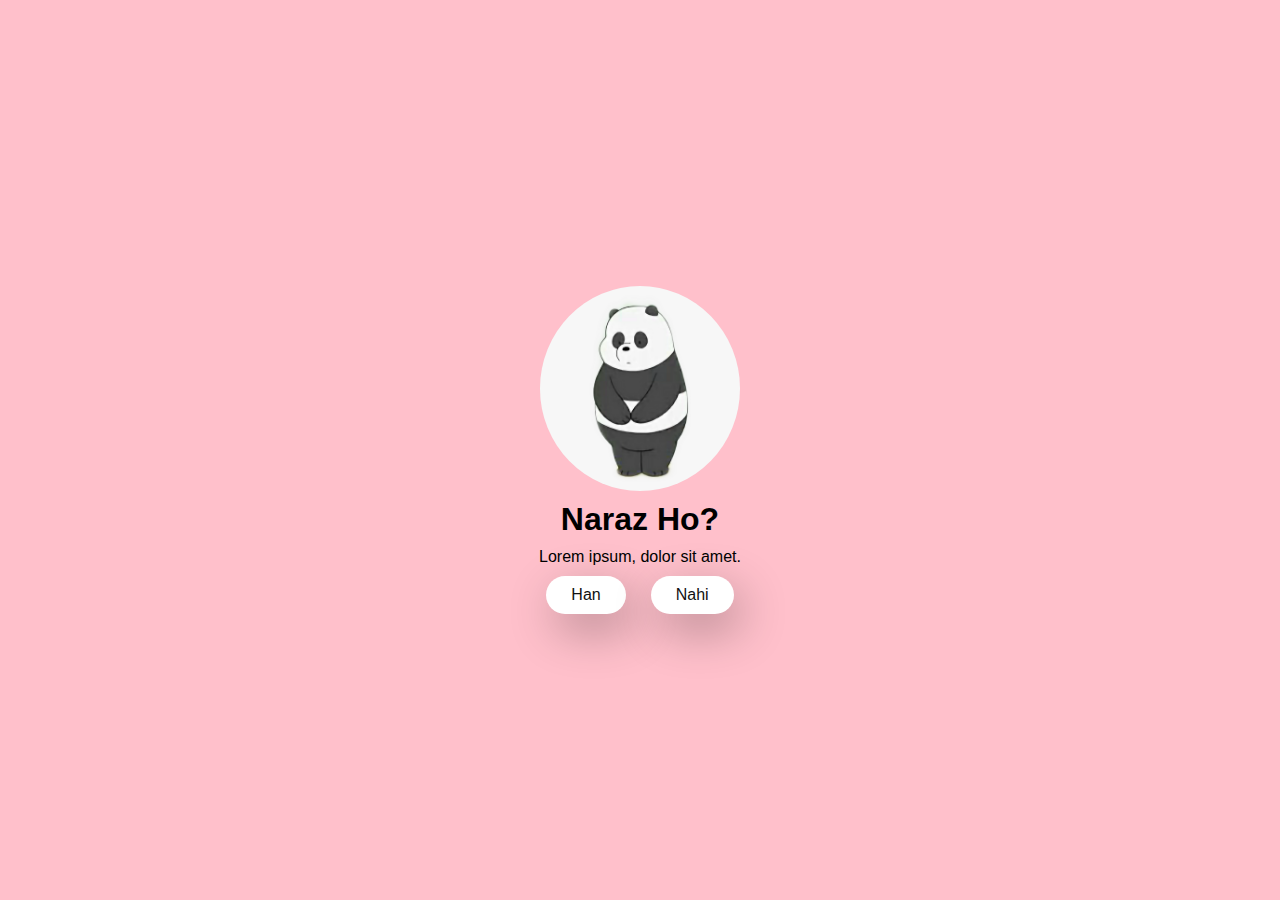
<file: index.html>
<!DOCTYPE html>
<html lang="en">
<head>
    <meta charset="UTF-8">
    <meta name="viewport" content="width=device-width, initial-scale=1.0">
    <title>Naraz Ho?</title>
    <link rel="stylesheet" href="style.css">
</head>


<body>
    
    <div class="container">
        <img src="panda.png" alt="">
        <h1>Naraz Ho?</h1>
        <p>Lorem ipsum, dolor sit amet.</p>

        <div class="btn">
            <a href="han1.html">Han</a>
            <a href="nahi1.html">Nahi</a>
        </div>
    </div>

</body>


</html>
</file>
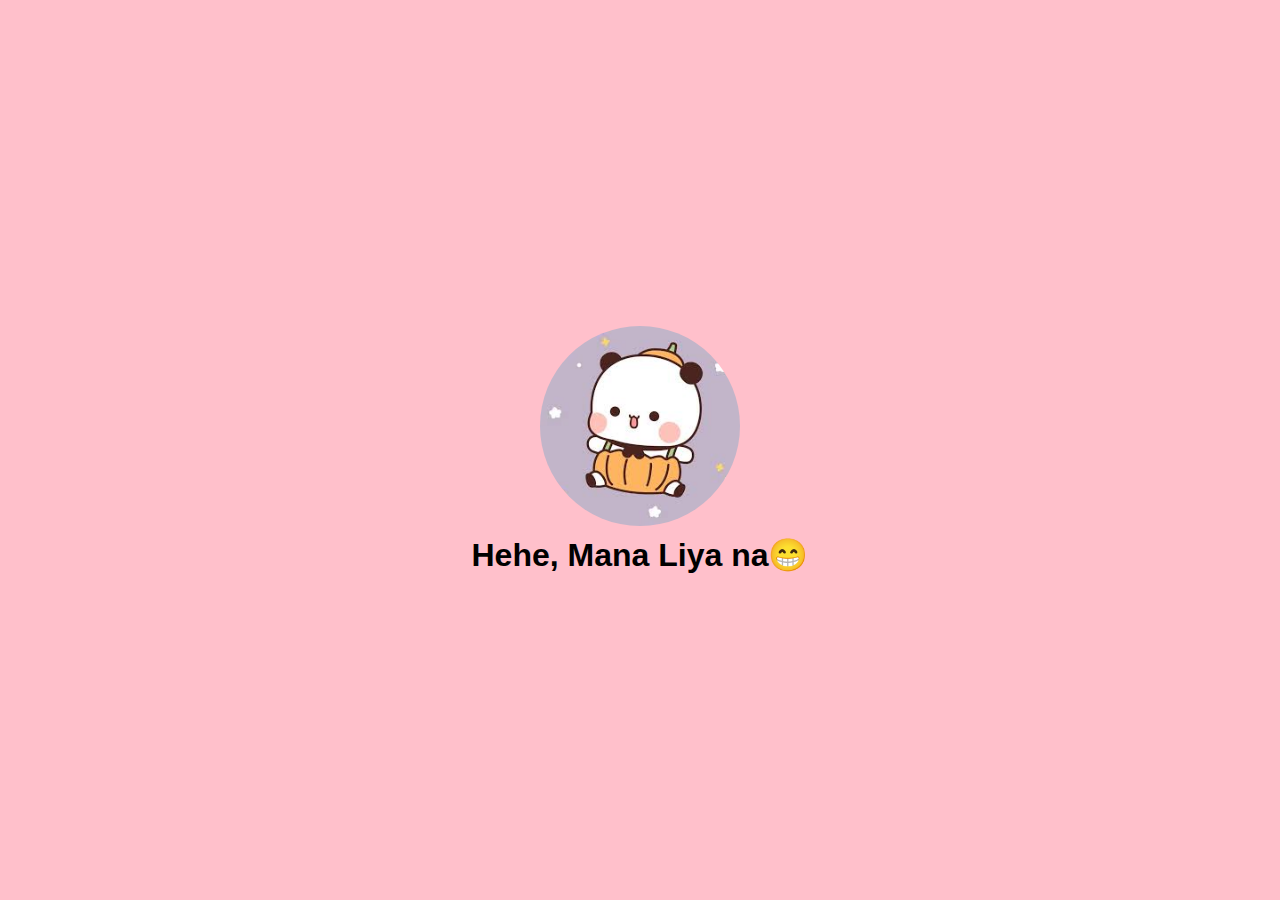
<file: han.html>
<!DOCTYPE html>
<html lang="en">
<head>
    <meta charset="UTF-8">
    <meta name="viewport" content="width=device-width, initial-scale=1.0">
    <title>Naraz Ho?</title>
    <link rel="stylesheet" href="style.css">
</head>


<body>
    
    <div class="container">
        <img src="yes.jpg" alt="">
        <h1>Hehe, Mana Liya na😁</h1>

    </div>

</body>


</html>
</file>
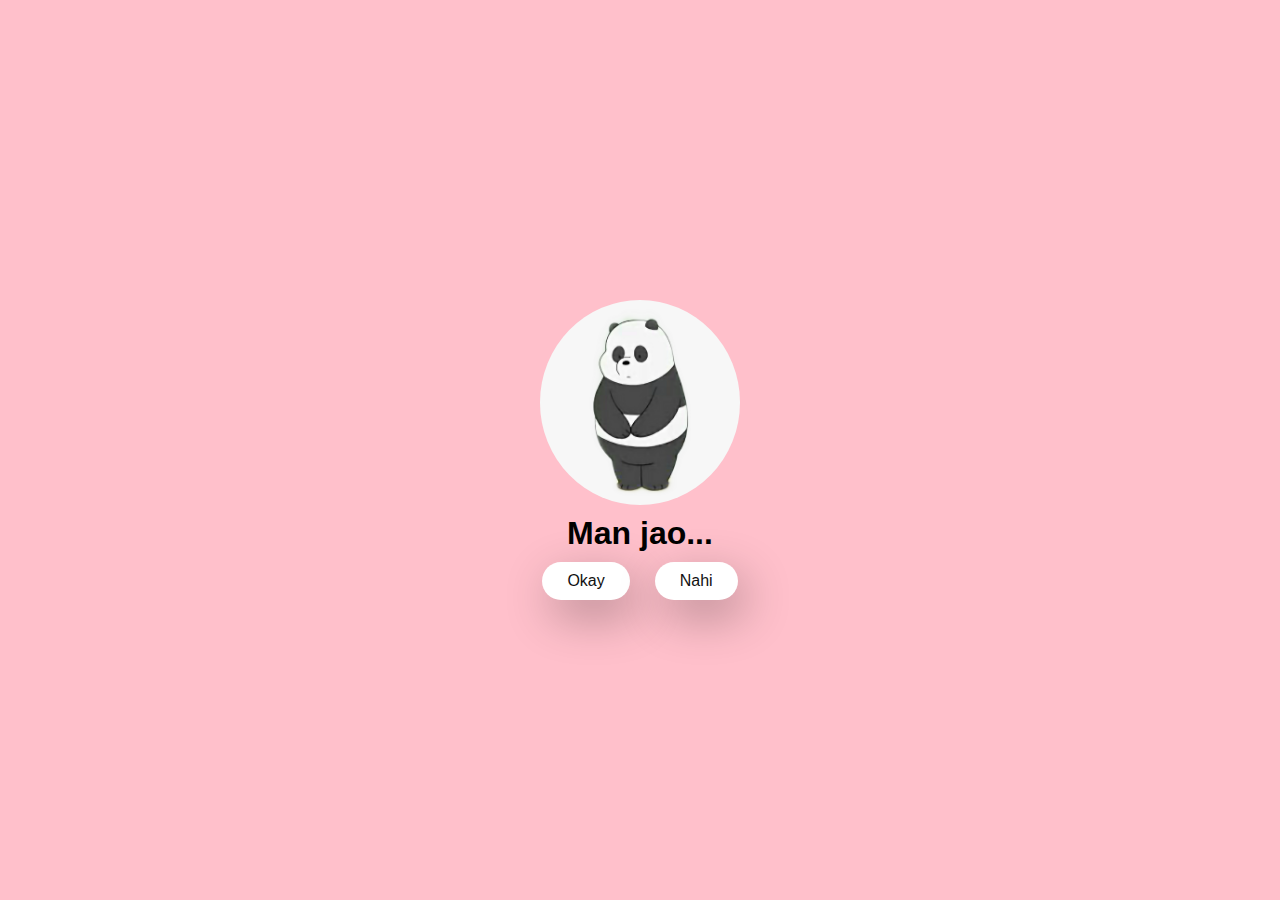
<file: han1.html>
<!DOCTYPE html>
<html lang="en">
<head>
    <meta charset="UTF-8">
    <meta name="viewport" content="width=device-width, initial-scale=1.0">
    <title>Naraz Ho?</title>
    <link rel="stylesheet" href="style.css">
</head>


<body>
    
    <div class="container">
        <img src="panda.png" alt="">
        <h1>Man jao...</h1>

        <div class="btn">
            <a href="han.html">Okay</a>
            <a href="nahi2.html">Nahi</a>
        </div>
    </div>

</body>


</html>
</file>
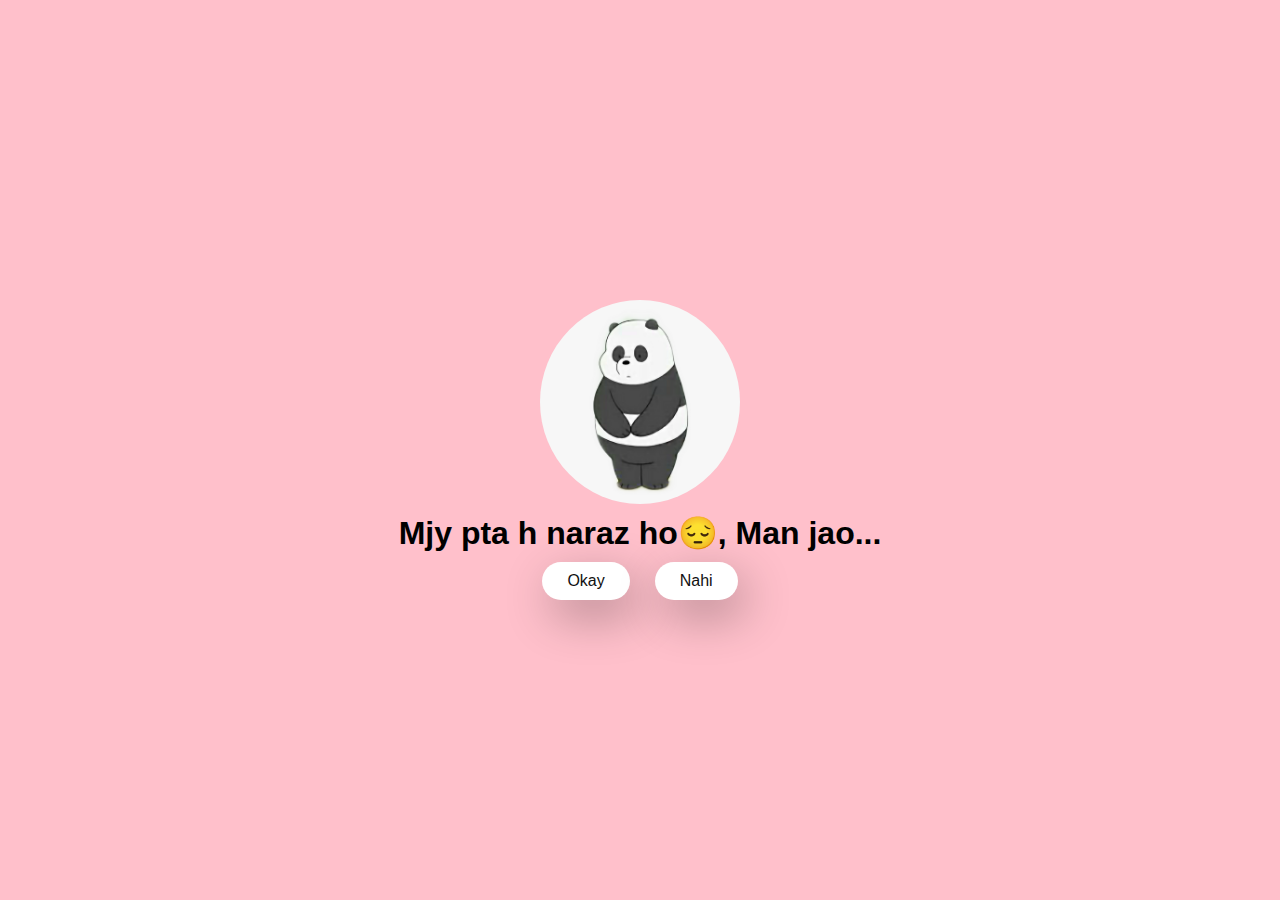
<file: nahi1.html>
<!DOCTYPE html>
<html lang="en">
<head>
    <meta charset="UTF-8">
    <meta name="viewport" content="width=device-width, initial-scale=1.0">
    <title>Naraz Ho?</title>
    <link rel="stylesheet" href="style.css">
</head>


<body>
    
    <div class="container">
        <img src="panda.png" alt="">
        <h1>Mjy pta h naraz ho😔, Man jao...</h1>

        <div class="btn">
            <a href="han.html">Okay</a>
            <a href="nahi2.html">Nahi</a>
        </div>
    </div>

</body>


</html>
</file>
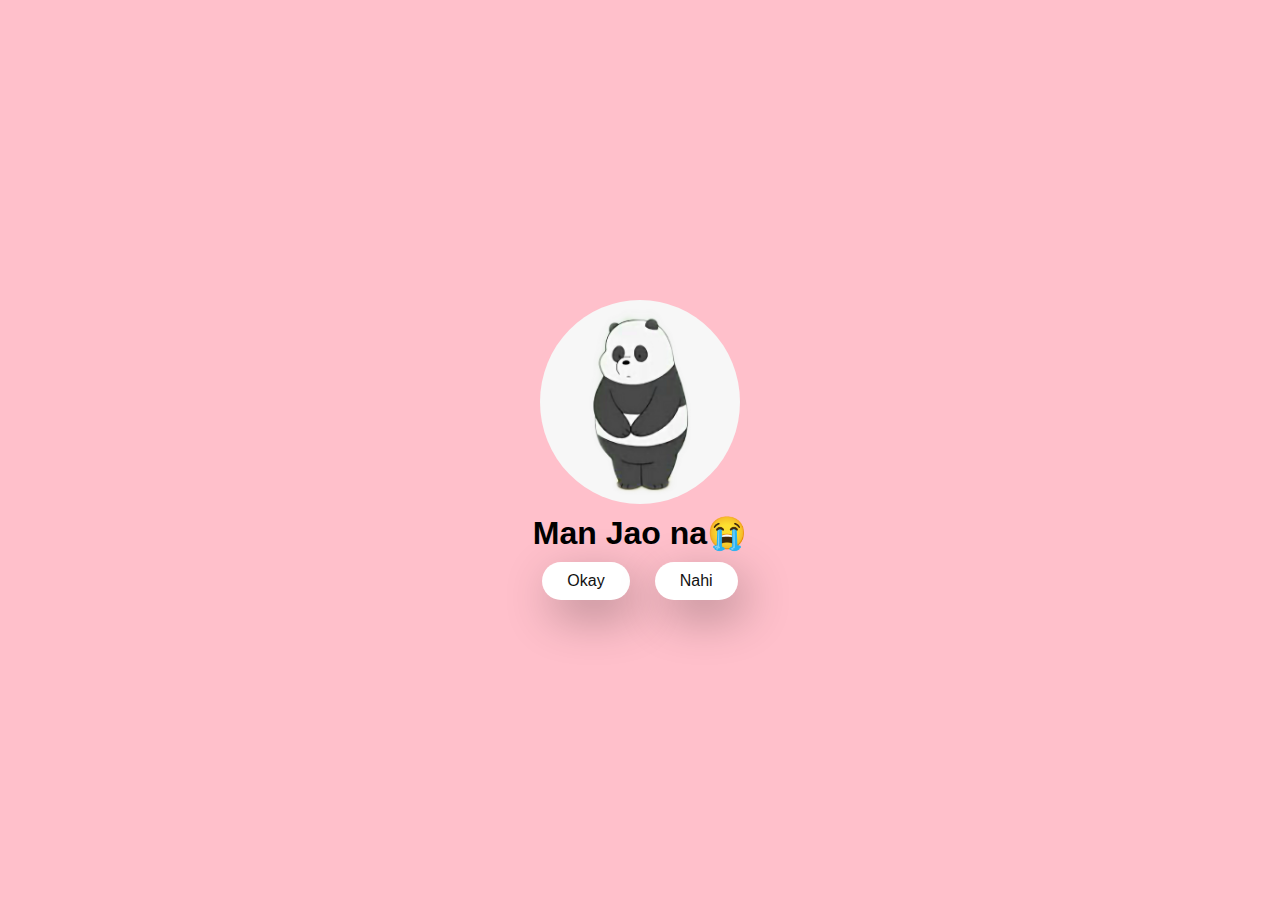
<file: nahi2.html>
<!DOCTYPE html>
<html lang="en">
<head>
    <meta charset="UTF-8">
    <meta name="viewport" content="width=device-width, initial-scale=1.0">
    <title>Naraz Ho?</title>
    <link rel="stylesheet" href="style.css">
</head>


<body>
    
    <div class="container">
        <img src="panda.png" alt="">
        <h1>Man Jao na😭</h1>

        <div class="btn">
            <a href="han.html">Okay</a>
            <a href="nahi3.html">Nahi</a>
        </div>
    </div>

</body>


</html>
</file>
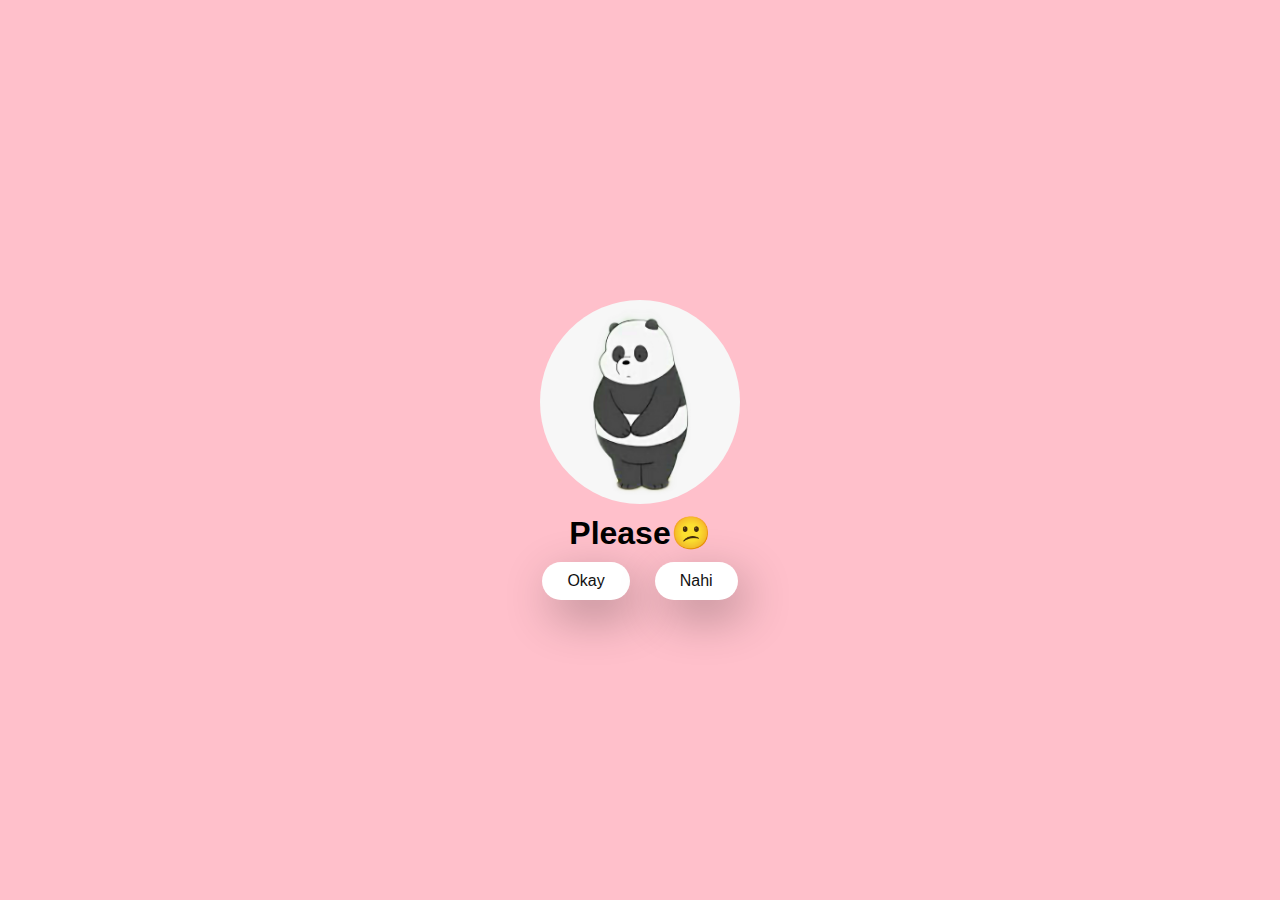
<file: nahi3.html>
<!DOCTYPE html>
<html lang="en">
<head>
    <meta charset="UTF-8">
    <meta name="viewport" content="width=device-width, initial-scale=1.0">
    <title>Naraz Ho?</title>
    <link rel="stylesheet" href="style.css">
</head>


<body>
    
    <div class="container">
        <img src="panda.png" alt="">
        <h1>Please😕</h1>

        <div class="btn">
            <a href="han.html">Okay</a>
            <a href="nahi4.html">Nahi</a>
        </div>
    </div>

</body>


</html>
</file>
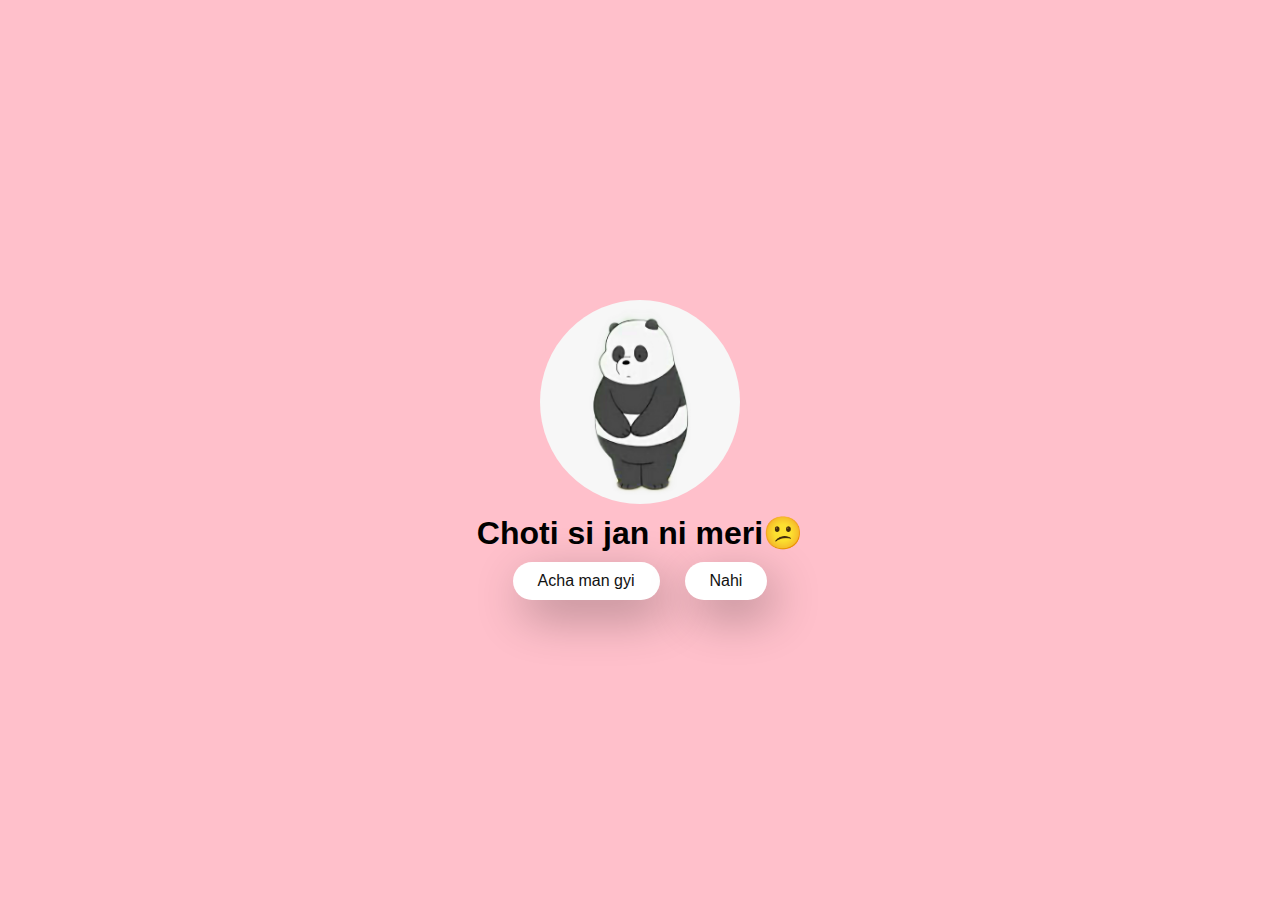
<file: nahi4.html>
<!DOCTYPE html>
<html lang="en">
<head>
    <meta charset="UTF-8">
    <meta name="viewport" content="width=device-width, initial-scale=1.0">
    <title>Naraz Ho?</title>
    <link rel="stylesheet" href="style.css">
</head>


<body>
    
    <div class="container">
        <img src="panda.png" alt="">
        <h1>Choti si jan ni meri😕</h1>

        <div class="btn">
            <a href="han.html">Acha man gyi</a>
            <a href="nahi5.html">Nahi</a>
        </div>
    </div>

</body>


</html>
</file>
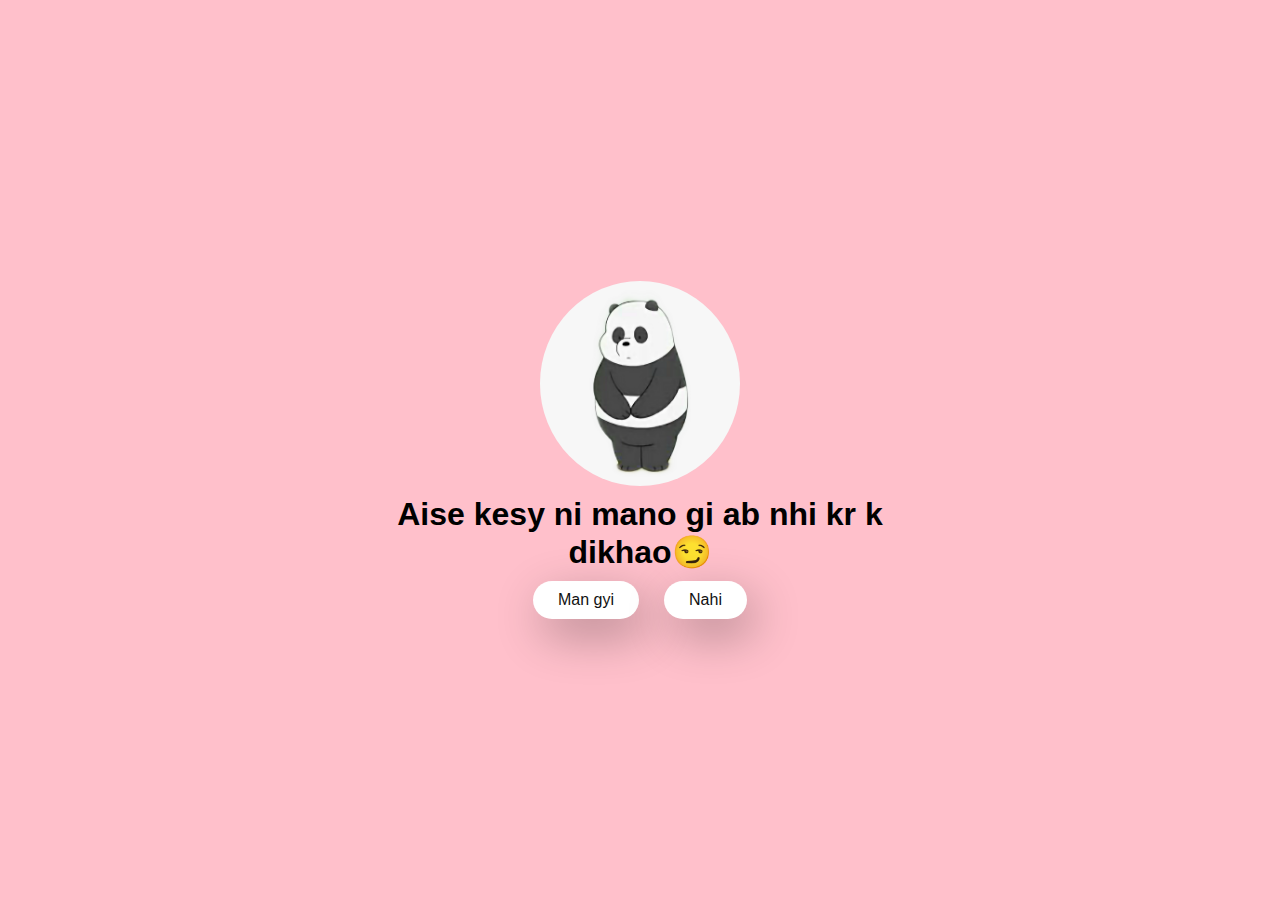
<file: nahi5.html>
<!DOCTYPE html>
<html lang="en">
<head>
    <meta charset="UTF-8">
    <meta name="viewport" content="width=device-width, initial-scale=1.0">
    <title>Naraz Ho?</title>
    <link rel="stylesheet" href="style.css">
</head>


<body>
    
    <div class="container">
        <img src="panda.png" alt="">
        <h1>Aise kesy ni mano gi ab nhi kr k dikhao😏</h1>

        <div class="btn">
            <a href="han.html">Man gyi</a>
            <a href="#" id="move-random">Nahi</a>
        </div>
    </div>
    <script src="script.js"></script>
</body>


</html>
</file>
<file: style.css>
* {
    margin: 0;
    padding: 0;
    box-sizing: border-box;
    font-family: sans-serif;

}

body {
    width:100%;
    min-height: 100vh;
    display: flex;
    justify-content: center;
    align-items: center;
    background-color: pink;
}

img {
    display: flex;
    max-width: 200px;
    border-radius: 50%;
}

.container {
    display: flex;
    flex-direction: column;
    text-align: center;
    align-items: center;
    gap: 10px;
    max-width: 500px;
    margin: 10px;
}

.container .btn {
    display: flex;
    gap: 25px;
}

.btn a {
    text-decoration: none;
    color: #111;
    background: #fff;
    padding: 10px 25px;
    border-radius: 20px;
    box-shadow: 0.5rem 1rem 3rem hsl(0, 0%,0%, 0.3);
    
}
</file>
